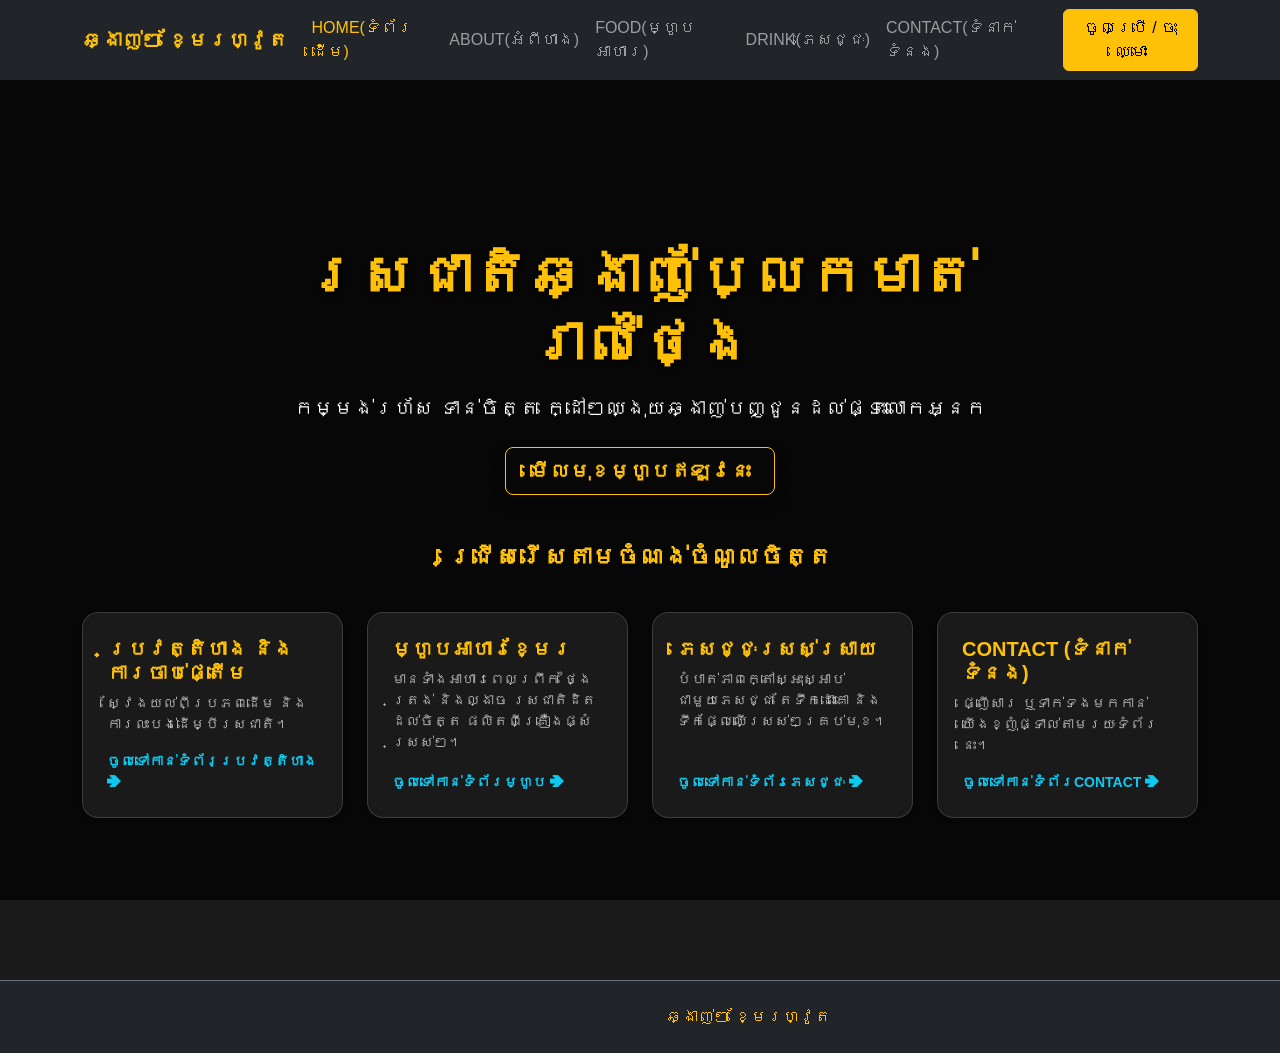
<file: index.html>
<!DOCTYPE html>
<html lang="km">
<head>
    <meta charset="UTF-8">
    <meta name="viewport" content="width=device-width, initial-scale=1.0">
    <title>ឆ្ងាញ់ៗ ខ្មែរហ្វូត - ទំព័រដើម</title>
    <link href="https://cdn.jsdelivr.net/npm/bootstrap@5.3.3/dist/css/bootstrap.min.css" rel="stylesheet">
    <link rel="stylesheet" href="style.css">
    
    <style>
        body {
            font-family: 'Khmer OS Battambang', 'Segoe UI', sans-serif;
            background-color: #1a1a1a; 
        }

        .home-hero-bg {
            background: linear-gradient(rgba(0, 0, 0, 0.75), rgba(0, 0, 0, 0.75)), 
                        url('https://images.unsplash.com/photo-1544025162-d76694265947?w=1600&q=80') no-repeat center center/cover;
            background-attachment: fixed;
            min-height: 100vh;
            display: flex;
            align-items: center;
        }

        .bg-home-transparent {
            background: rgba(255, 255, 255, 0.08) !important;
            border: 1px solid rgba(255, 255, 255, 0.15) !important;
            backdrop-filter: blur(5px);
            transition: transform 0.3s ease, background 0.3s ease;
        }

        .bg-home-transparent:hover {
            transform: translateY(-5px);
            background: rgba(255, 255, 255, 0.12) !important;
        }
        .active-orange {
            color: #ffc107 !important;
            font-weight: bold;
        }
    </style>
</head>
<body>

    <nav class="navbar navbar-expand-lg navbar-dark bg-dark sticky-top">
        <div class="container">
            <a class="navbar-brand fw-bold text-warning" href="index.html">ឆ្ងាញ់ៗ ខ្មែរហ្វូត</a>
            <button class="navbar-toggler" type="button" data-bs-toggle="collapse" data-bs-target="#navbarNav" aria-controls="navbarNav" aria-expanded="false" aria-label="Toggle navigation">
                <span class="navbar-toggler-icon"></span>
            </button>
            <div class="collapse navbar-collapse" id="navbarNav">
                <ul class="navbar-nav ms-auto align-items-lg-center">
                    <li class="nav-item">
                        <a class="nav-link active text-warning" href="index.html">HOME(ទំព័រដើម)</a>
                    </li>
                    <li class="nav-item">
                        <a class="nav-link" href="about.html">ABOUT(អំពីហាង)</a>
                    </li>
                    <li class="nav-item">
                        <a class="nav-link" href="food.html">FOOD(ម្ហូបអាហារ)</a>
                    </li>
                    <li class="nav-item">
                        <a class="nav-link" href="drink.html">DRINK(ភេសជ្ជៈ)</a>
                    </li>
                    <li class="nav-item me-lg-2">
                        <a class="nav-link" href="contact.html">CONTACT(ទំនាក់ទំនង)</a>
                    </li>
                    <li class="nav-item mt-2 mt-lg-0">
                        <a class="btn btn-warning w-100" href="auth.html">ចូលប្រើ / ចុះឈ្មោះ</a>
                    </li>
                </ul>
            </div>
        </div>
    </nav>

    <header class="home-hero-bg py-5 text-white">
        <div class="container">
            <div class="row justify-content-center text-center mb-5">
                <div class="col-lg-8">
                    <h1 class="display-4 fw-bold text-warning mb-3" style="text-shadow: 2px 2px 4px rgba(0, 0, 0, 0.8);">រសជាតិឆ្ងាញ់ប្លែកមាត់រាល់ថ្ងៃ</h1>
                    <p class="lead mb-4 opacity-90">កម្មង់រហ័ស ទាន់ចិត្ត ក្ដៅៗឈ្ងុយឆ្ងាញ់បញ្ជូនដល់ផ្ទះលោកអ្នក</p>
                    <a href="food.html" class="btn btn-outline-warning btn-lg px-4 fw-bold shadow">មើលមុខម្ហូបឥឡូវនេះ</a>
                </div>
            </div>

            <div class="row g-4 justify-content-center">
                <div class="col-12 text-center mb-2">
                    <h2 class="h4 text-warning fw-bold">ជ្រើសរើសតាមចំណង់ចំណូលចិត្ត</h2>
                </div>
                
                <div class="col-md-6 col-lg-3">
                    <div class="card h-100 bg-home-transparent text-white border-0 rounded-4 shadow-sm">
                        <div class="card-body d-flex flex-column justify-content-between p-4">
                            <div>
                                <h5 class="card-title text-warning fw-bold mb-2">ប្រវត្តិហាង និងការចាប់ផ្តើម</h5>
                                <p class="card-text small text-light opacity-75">ស្វែងយល់ពីប្រភពដើម និងការលះបង់ដើម្បីរសជាតិ។</p>
                            </div>
                            <a href="about.html" class="text-decoration-none text-info mt-3 fw-bold small">ចូលទៅកាន់ទំព័រប្រវត្តិហាង ➔</a>
                        </div>
                    </div>
                </div>

                <div class="col-md-6 col-lg-3">
                    <div class="card h-100 bg-home-transparent text-white border-0 rounded-4 shadow-sm">
                        <div class="card-body d-flex flex-column justify-content-between p-4">
                            <div>
                                <h5 class="card-title text-warning fw-bold mb-2">ម្ហូបអាហារខ្មែរ</h5>
                                <p class="card-text small text-light opacity-75">មានទាំងអាហារពេលព្រឹក ថ្ងៃត្រង់ និងល្ងាច រសជាតិដិតដល់ចិត្ត ផលិតពីគ្រឿងផ្សំស្រស់ៗ។</p>
                            </div>
                            <a href="food.html" class="text-decoration-none text-info mt-3 fw-bold small">ចូលទៅកាន់ទំព័រម្ហូប ➔</a>
                        </div>
                    </div>
                </div>

                <div class="col-md-6 col-lg-3">
                    <div class="card h-100 bg-home-transparent text-white border-0 rounded-4 shadow-sm">
                        <div class="card-body d-flex flex-column justify-content-between p-4">
                            <div>
                                <h5 class="card-title text-warning fw-bold mb-2">ភេសជ្ជៈស្រស់ស្រាយ</h5>
                                <p class="card-text small text-light opacity-75">បំបាត់ភាពក្តៅស្អុះស្អាប់ ជាមួយភេសជ្ជៈ តែទឹកដោះគោ និងទឹកផ្លែឈើស្រស់ៗគ្រប់មុខ។</p>
                            </div>
                            <a href="drink.html" class="text-decoration-none text-info mt-3 fw-bold small">ចូលទៅកាន់ទំព័រភេសជ្ជៈ ➔</a>
                        </div>
                    </div>
                </div>

                <div class="col-md-6 col-lg-3">
                    <div class="card h-100 bg-home-transparent text-white border-0 rounded-4 shadow-sm">
                        <div class="card-body d-flex flex-column justify-content-between p-4">
                            <div>
                                <h5 class="card-title text-warning fw-bold mb-2">CONTACT (ទំនាក់ទំនង)</h5>
                                <p class="card-text small text-light opacity-75">ផ្ញើសារ ឬទាក់ទងមកកាន់យើងខ្ញុំផ្ទាល់តាមរយៈទំព័រនេះ។</p>
                            </div>
                            <a href="contact.html" class="text-decoration-none text-info mt-3 fw-bold small">ចូលទៅកាន់ទំព័រCONTACT ➔</a>
                        </div>
                    </div>
                </div>

            </div>
        </div>
    </header>

    <footer class="bg-dark text-white text-center py-4 border-top border-secondary">
        <div class="container">
            <p class="mb-0 text-muted">&copy; ២០២៦ រក្សាសិទ្ធិដោយ <span class="text-warning">ឆ្ងាញ់ៗ ខ្មែរហ្វូត</span></p>
        </div>
    </footer>

    <script src="https://cdn.jsdelivr.net/npm/bootstrap@5.3.3/dist/js/bootstrap.bundle.min.js"></script>
</body>
</html>
</file>
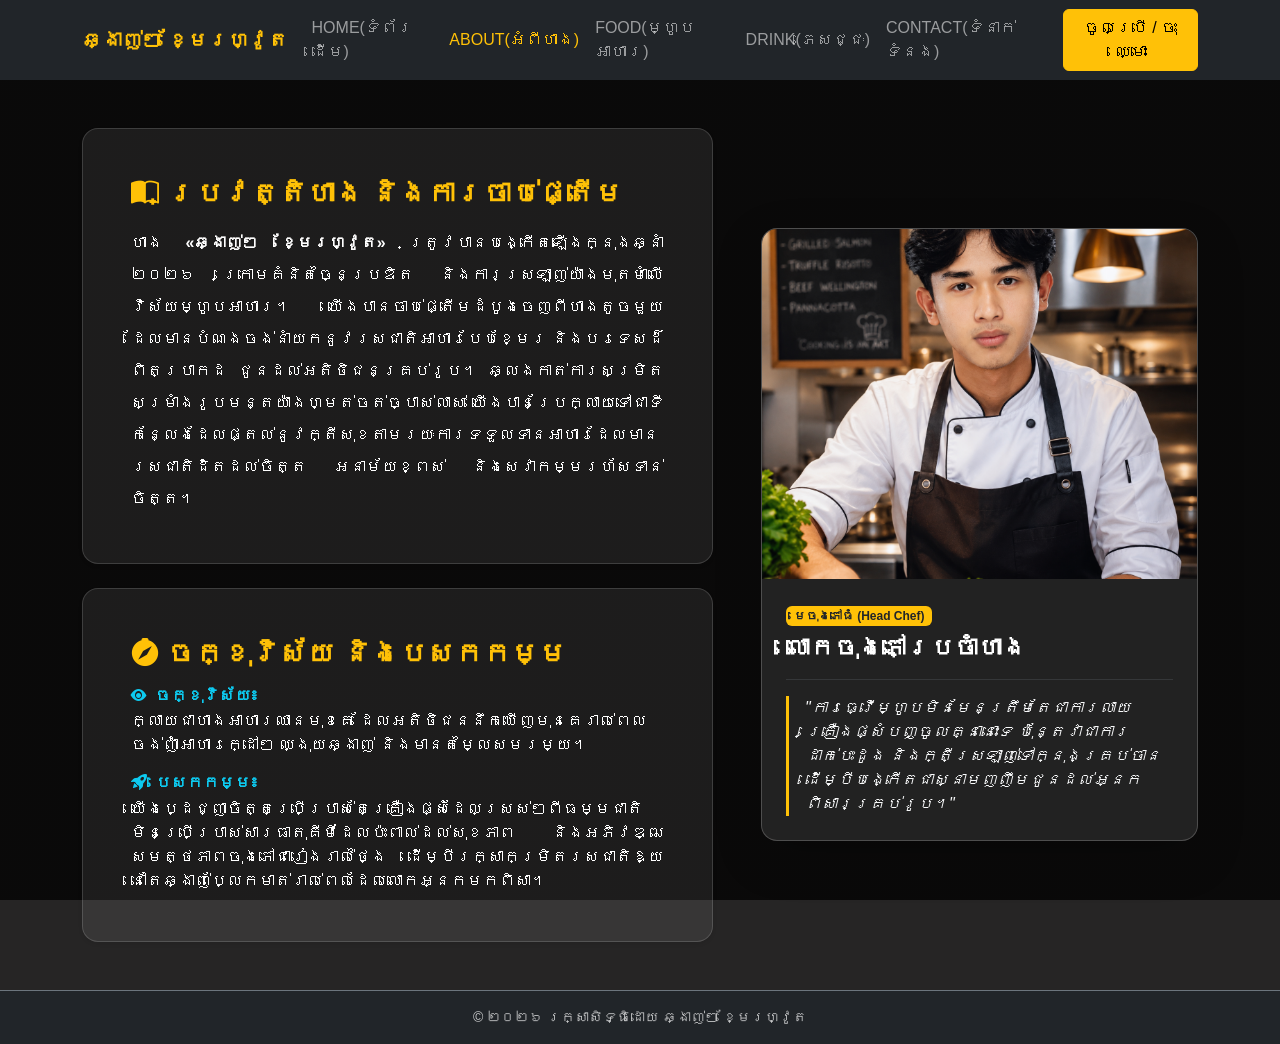
<file: about.html>
<!DOCTYPE html>
<html lang="km">
<head>
    <meta charset="UTF-8">
    <meta name="viewport" content="width=device-width, initial-scale=1.0">
    <title>អំពីយើង - ឆ្ងាញ់ៗ ហ្វូត</title>
    <link href="https://cdn.jsdelivr.net/npm/bootstrap@5.3.3/dist/css/bootstrap.min.css" rel="stylesheet">
    <link rel="stylesheet" href="https://cdn.jsdelivr.net/npm/bootstrap-icons@1.11.3/font/bootstrap-icons.min.css">
    <link rel="stylesheet" href="style.css">
    
    <style>
        body {
            font-family: 'Khmer OS Battambang', 'Segoe UI', sans-serif;
            background-color: rgb(38, 37, 37);
        }
        .active-orange {
            color: #ffc107 !important;
            font-weight: bold;
        }
        .about-hero {
            background: linear-gradient(rgba(0, 0, 0, 0.75), rgba(0, 0, 0, 0.75)), 
                        url('https://images.unsplash.com/photo-1544025162-d76694265947?w=1600&q=80') no-repeat center center/cover;
            background-attachment: fixed;
            min-height: 90vh;
            display: flex;
            align-items: center;
        }
        .bg-about-transparent {
            background: rgba(255, 255, 255, 0.08) !important;
            border: 1px solid rgba(255, 255, 255, 0.15) !important;
        }
        .chef-card-custom {
            background: rgba(255, 255, 255, 0.1) !important;
            border: 1px solid rgba(255, 255, 255, 0.2) !important;
            backdrop-filter: blur(5px);
            transition: transform 0.3s ease;
        }
        .chef-card-custom:hover {
            transform: translateY(-5px);
        }
        .chef-img-styled {
            width: 100%;
            max-height: 350px;
            object-fit: cover;
            border-radius: 12px 12px 0 0;
        }
    </style>
</head>
<body>

    <nav class="navbar navbar-expand-lg navbar-dark bg-dark sticky-top">
        <div class="container">
            <a class="navbar-brand fw-bold text-warning" href="index.html">ឆ្ងាញ់ៗ ខ្មែរហ្វូត</a>
            <button class="navbar-toggler" type="button" data-bs-toggle="collapse" data-bs-target="#navbarNav" aria-controls="navbarNav" aria-expanded="false" aria-label="Toggle navigation">
                <span class="navbar-toggler-icon"></span>
            </button>
            <div class="collapse navbar-collapse" id="navbarNav">
                <ul class="navbar-nav ms-auto align-items-lg-center">
                    <li class="nav-item">
                        <a class="nav-link " href="index.html">HOME(ទំព័រដើម)</a>
                    </li>
                    <li class="nav-item">
                        <a class="nav-link active text-warning" href="about.html">ABOUT(អំពីហាង)</a>
                    </li>
                    <li class="nav-item">
                        <a class="nav-link" href="food.html">FOOD(ម្ហូបអាហារ)</a>
                    </li>
                    <li class="nav-item">
                        <a class="nav-link" href="drink.html">DRINK(ភេសជ្ជៈ)</a>
                    </li>
                    <li class="nav-item me-lg-2">
                        <a class="nav-link" href="contact.html">CONTACT(ទំនាក់ទំនង)</a>
                    </li>
                    <li class="nav-item mt-2 mt-lg-0">
                        <a class="btn btn-warning w-100  " href="auth.html">ចូលប្រើ / ចុះឈ្មោះ</a>
                    </li>
                </ul>
            </div>
        </div>
    </nav>

    <div class="about-hero py-5 text-white">
        <div class="container">
            <div class="row g-5 align-items-center">
                
                <section class="col-lg-7">
                    <div class="card bg-about-transparent text-white p-4 p-md-5 mb-4 border-0 rounded-4 shadow-sm">
                        <h2 class="h3 fw-bold text-warning mb-3">
                            <i class="bi bi-book-half me-2"></i>ប្រវត្តិហាង និងការចាប់ផ្តើម
                        </h2>
                        <p class="mb-0 lh-lg opacity-90" style="text-align: justify;">
                            ហាង <strong>«ឆ្ងាញ់ៗ ខ្មែរហ្វូត»</strong> ត្រូវបានបង្កើតឡើងក្នុងឆ្នាំ ២០២៦ ក្រោមគំនិតច្នៃប្រឌិត និងការស្រឡាញ់យ៉ាងមុតមាំលើវិស័យម្ហូបអាហារ។ យើងបានចាប់ផ្តើមដំបូងចេញពីហាងតូចមួយ ដែលមានបំណងចង់នាំយកនូវរសជាតិអាហារបែបខ្មែរ និងបរទេសដ៏ពិតប្រាកដ ជូនដល់អតិថិជនគ្រប់រូប។ ឆ្លងកាត់ការសម្រិតសម្រាំងរូបមន្តយ៉ាងហ្មត់ចត់ច្បាស់លាស់ យើងបានប្រែក្លាយទៅជាទីកន្លែងដែលផ្តល់នូវក្តីសុខតាមរយៈការទទួលទានអាហារដែលមានរសជាតិដិតដល់ចិត្ត អនាម័យខ្ពស់ និងសេវាកម្មរហ័សទាន់ចិត្ត។
                        </p>
                    </div>

                    <div class="card bg-about-transparent text-white p-4 p-md-5 border-0 rounded-4 shadow-sm">
                        <h2 class="h3 fw-bold text-warning mb-3">
                            <i class="bi bi-compass-fill me-2"></i>ចក្ខុវិស័យ និងបេសកកម្ម
                        </h2>
                        <div class="mb-3">
                            <h4 class="h6 fw-bold text-info mb-1"><i class="bi bi-eye-fill me-1"></i> ចក្ខុវិស័យ៖</h4>
                            <p class="mb-0 opacity-90">ក្លាយជាហាងអាហារឈានមុខគេ ដែលអតិថិជននឹកឃើញមុនគេរាល់ពេលចង់ញ៉ាំអាហារក្ដៅៗ ឈ្ងុយឆ្ងាញ់ និងមានតម្លៃសមរម្យ។</p>
                        </div>
                        <div>
                            <h4 class="h6 fw-bold text-info mb-1"><i class="bi bi-rocket-takeoff-fill me-1"></i> បេសកកម្ម៖</h4>
                            <p class="mb-0 opacity-90" style="text-align: justify;">យើងប្ដេជ្ញាចិត្តប្រើប្រាស់តែគ្រឿងផ្សំដែលស្រស់ៗពីធម្មជាតិ មិនប្រើប្រាស់សារធាតុគីមីដែលប៉ះពាល់ដល់សុខភាព និងអភិវឌ្ឍសមត្ថភាពចុងភៅជារៀងរាល់ថ្ងៃ ដើម្បីរក្សាកម្រិតរសជាតិឱ្យនៅតែឆ្ងាញ់ប្លែកមាត់រាល់ពេលដែលលោកអ្នកមកពិសា។</p>
                        </div>
                    </div>
                </section>

                <section class="col-lg-5">
                    <div class="card chef-card-custom border-0 rounded-4 shadow-lg overflow-hidden text-white">
                        <img src="imageabout/chef.png" alt="មេចុងភៅធំ ឆ្ងាញ់ៗ ហ្វូត" class="chef-img-styled">
                        
                        <div class="card-body p-4 text-center text-sm-start">
                            <span class="badge bg-warning text-dark fw-bold mb-2">មេចុងភៅធំ (Head Chef)</span>
                            <h3 class="h4 fw-bold text-white mb-3">លោកចុងភៅប្រចាំហាង</h3>
                            
                            <hr class="border-secondary my-3">
                            
                            <p class="card-text fs-6 text-light fst-italic opacity-90 lh-base position-relative ps-3 border-start border-warning border-3">
                                "ការធ្វើម្ហូបមិនមែនត្រឹមតែជាការលាយគ្រឿងផ្សំបញ្ចូលគ្នានោះទេ ប៉ុន្តែវាជាការដាក់បេះដូង និងក្តីស្រឡាញ់ទៅក្នុងគ្រប់ចាន ដើម្បីបង្កើតជាស្នាមញញឹមជូនដល់អ្នកពិសារគ្រប់រូប។"
                            </p>
                        </div>
                    </div>
                </section>

            </div>
        </div>
    </div>

    <footer class="bg-dark text-white text-center py-3 border-top border-secondary">
        <div class="container">
            <p class="mb-0 small opacity-75">&copy; ២០២៦ រក្សាសិទ្ធិដោយ ឆ្ងាញ់ៗ ខ្មែរហ្វូត</p>
        </div>
    </footer>

    <script src="https://cdn.jsdelivr.net/npm/bootstrap@5.3.3/dist/js/bootstrap.bundle.min.js"></script>
</body>
</html>
</file>
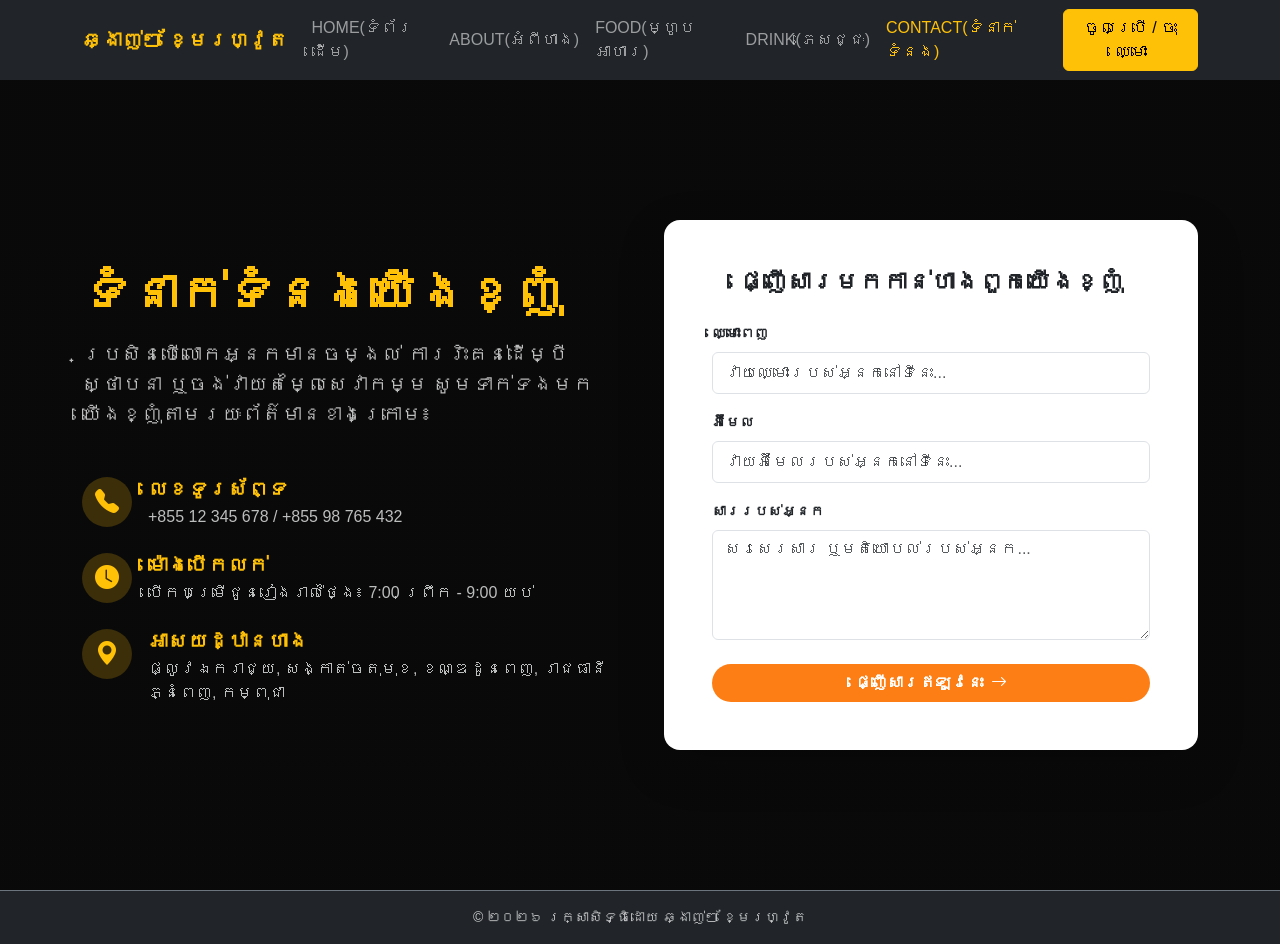
<file: contact.html>
<!DOCTYPE html>
<html lang="km">
<head>
    <meta charset="UTF-8">
    <meta name="viewport" content="width=device-width, initial-scale=1.0">
    <title>ទំនាក់ទំនង - ឆ្ងាញ់ៗ ហ្វូត</title>
    <link href="https://cdn.jsdelivr.net/npm/bootstrap@5.3.3/dist/css/bootstrap.min.css" rel="stylesheet">
    <link rel="stylesheet" href="https://cdn.jsdelivr.net/npm/bootstrap-icons@1.11.3/font/bootstrap-icons.min.css">
    <link rel="stylesheet" href="style.css">
    
    <style>
        body {
            font-family: 'Kantumruy Pro', 'Hanuman', sans-serif;
            background-color: rgb(38, 37, 37); 
        }
        .active-orange {
            color: #ffc107 !important;
            font-weight: bold;
        }

        .contact-hero {
            background: linear-gradient(rgba(0, 0, 0, 0.75), rgba(0, 0, 0, 0.75)), 
                        url('https://images.unsplash.com/photo-1544025162-d76694265947?w=1600&q=80') no-repeat center center/cover;
            background-attachment: fixed;
            min-height: 90vh;
            display: flex;
            align-items: center;
        }
        
        .btn-submit-form {
            background-color: #fd7e14;
            color: white;
            transition: all 0.3s ease;
        }
        .btn-submit-form:hover {
            background-color: #e8590c;
            color: white;
            transform: translateY(-2px);
            box-shadow: 0 5px 15px rgba(253, 126, 20, 0.4);
        }
        
        .info-icon-box {
            width: 50px;
            height: 50px;
            background-color: rgba(255, 193, 7, 0.2);
            color: #ffc107;
            display: flex;
            align-items: center;
            justify-content: center;
            border-radius: 50%;
            font-size: 1.5rem;
        }
    </style>
</head>
<body>

  
    <nav class="navbar navbar-expand-lg navbar-dark bg-dark sticky-top">
        <div class="container">
            <a class="navbar-brand fw-bold text-warning" href="index.html">ឆ្ងាញ់ៗ ខ្មែរហ្វូត</a>
            <button class="navbar-toggler" type="button" data-bs-toggle="collapse" data-bs-target="#navbarNav" aria-controls="navbarNav" aria-expanded="false" aria-label="Toggle navigation">
                <span class="navbar-toggler-icon"></span>
            </button>
            <div class="collapse navbar-collapse" id="navbarNav">
                <ul class="navbar-nav ms-auto align-items-lg-center">
                    <li class="nav-item">
                        <a class="nav-link" href="index.html">HOME(ទំព័រដើម)</a>
                    </li>
                    <li class="nav-item">
                        <a class="nav-link" href="about.html">ABOUT(អំពីហាង)</a>
                    </li>
                    <li class="nav-item">
                        <a class="nav-link" href="food.html">FOOD(ម្ហូបអាហារ)</a>
                    </li>
                    <li class="nav-item">
                        <a class="nav-link" href="drink.html">DRINK(ភេសជ្ជៈ)</a>
                    </li>
                    <li class="nav-item me-lg-2">
                        <a class="nav-link  active text-warning" href="contact.html">CONTACT(ទំនាក់ទំនង)</a>
                    </li>
                    <li class="nav-item mt-2 mt-lg-0">
                        <a class="btn btn-warning w-100" href="auth.html">ចូលប្រើ / ចុះឈ្មោះ</a>
                    </li>
                </ul>
            </div>
        </div>
    </nav>

    <div class="contact-hero py-5 text-white">
        <div class="container">
            <div class="row g-5 align-items-center">
                
                <section class="col-lg-6">
                    <div class="mb-5">
                        <h1 class="display-5 fw-bold text-warning mb-3">ទំនាក់ទំនងយើងខ្ញុំ</h1>
                        <p class="lead text-light opacity-75">ប្រសិនបើលោកអ្នកមានចម្ងល់ ការរិះគន់ដើម្បីស្ថាបនា ឬចង់វាយតម្លៃសេវាកម្ម សូមទាក់ទងមកយើងខ្ញុំតាមរយៈព័ត៌មានខាងក្រោម៖</p>
                    </div>

                    <div class="d-flex flex-column gap-4">
                        <div class="d-flex align-items-start gap-3">
                            <div class="info-icon-box flex-shrink-0">
                                <i class="bi bi-telephone-fill"></i>
                            </div>
                            <div>
                                <h3 class="h5 fw-bold text-warning mb-1">លេខទូរស័ព្ទ</h3>
                                <p class="mb-0 text-light opacity-75">+855 12 345 678 / +855 98 765 432</p>
                            </div>
                        </div>

                        <div class="d-flex align-items-start gap-3">
                            <div class="info-icon-box flex-shrink-0">
                                <i class="bi bi-clock-fill"></i>
                            </div>
                            <div>
                                <h3 class="h5 fw-bold text-warning mb-1">ម៉ោងបើកលក់</h3>
                                <p class="mb-0 text-light opacity-75">បើកបម្រើជូនរៀងរាល់ថ្ងៃ៖ 7:00 ព្រឹក - 9:00 យប់</p>
                            </div>
                        </div>

                        <div class="d-flex align-items-start gap-3">
                            <div class="info-icon-box flex-shrink-0">
                                <i class="bi bi-geo-alt-fill"></i>
                            </div>
                            <div>
                                <h3 class="h5 fw-bold text-warning mb-1">អាសយដ្ឋានហាង</h3>
                                <p class="mb-0 text-light opacity-75">ផ្លូវឯករាជ្យ, សង្កាត់ចតុមុខ, ខណ្ឌដូនពេញ, រាជធានីភ្នំពេញ, កម្ពុជា</p>
                            </div>
                        </div>
                    </div>
                </section>

                <section class="col-lg-6">
                    <div class="card bg-white text-dark shadow-lg p-4 p-sm-5 border-0 rounded-4">
                        <h2 class="h4 fw-bold mb-4 text-center text-dark">ផ្ញើសារមកកាន់ហាងពួកយើងខ្ញុំ</h2>
                        
                        <form action="#">
                            <div class="mb-3">
                                <label for="name" class="form-label small fw-bold">ឈ្មោះពេញ</label>
                                <input type="text" class="form-control py-2" id="name" placeholder="វាយឈ្មោះរបស់អ្នកនៅទីនេះ..." required>
                            </div>

                            <div class="mb-3">
                                <label for="email" class="form-label small fw-bold">អ៊ីមែល</label>
                                <input type="email" class="form-control py-2" id="email" placeholder="វាយអ៊ីមែលរបស់អ្នកនៅទីនេះ..." required>
                            </div>

                            <div class="mb-4">
                                <label for="message" class="form-label small fw-bold">សាររបស់អ្នក</label>
                                <textarea class="form-control" id="message" rows="4" placeholder="សរសេរសារ ឬមតិយោបល់របស់អ្នក..." required></textarea>
                            </div>

                            <button type="submit" class="btn btn-submit-form w-100 py-2.5 fw-bold rounded-pill">
                                ផ្ញើសារឥឡូវនេះ <i class="bi bi-arrow-right ms-1"></i>
                            </button>
                        </form>
                    </div>
                </section>

            </div>
        </div>
    </div>

    <footer class="bg-dark text-white text-center py-3 border-top border-secondary">
        <div class="container">
            <p class="mb-0 small opacity-75">&copy; ២០២៦ រក្សាសិទ្ធិដោយ ឆ្ងាញ់ៗ ខ្មែរហ្វូត</p>
        </div>
    </footer>

    <script src="https://cdn.jsdelivr.net/npm/bootstrap@5.3.3/dist/js/bootstrap.bundle.min.js"></script>
</body>
</html>
</file>
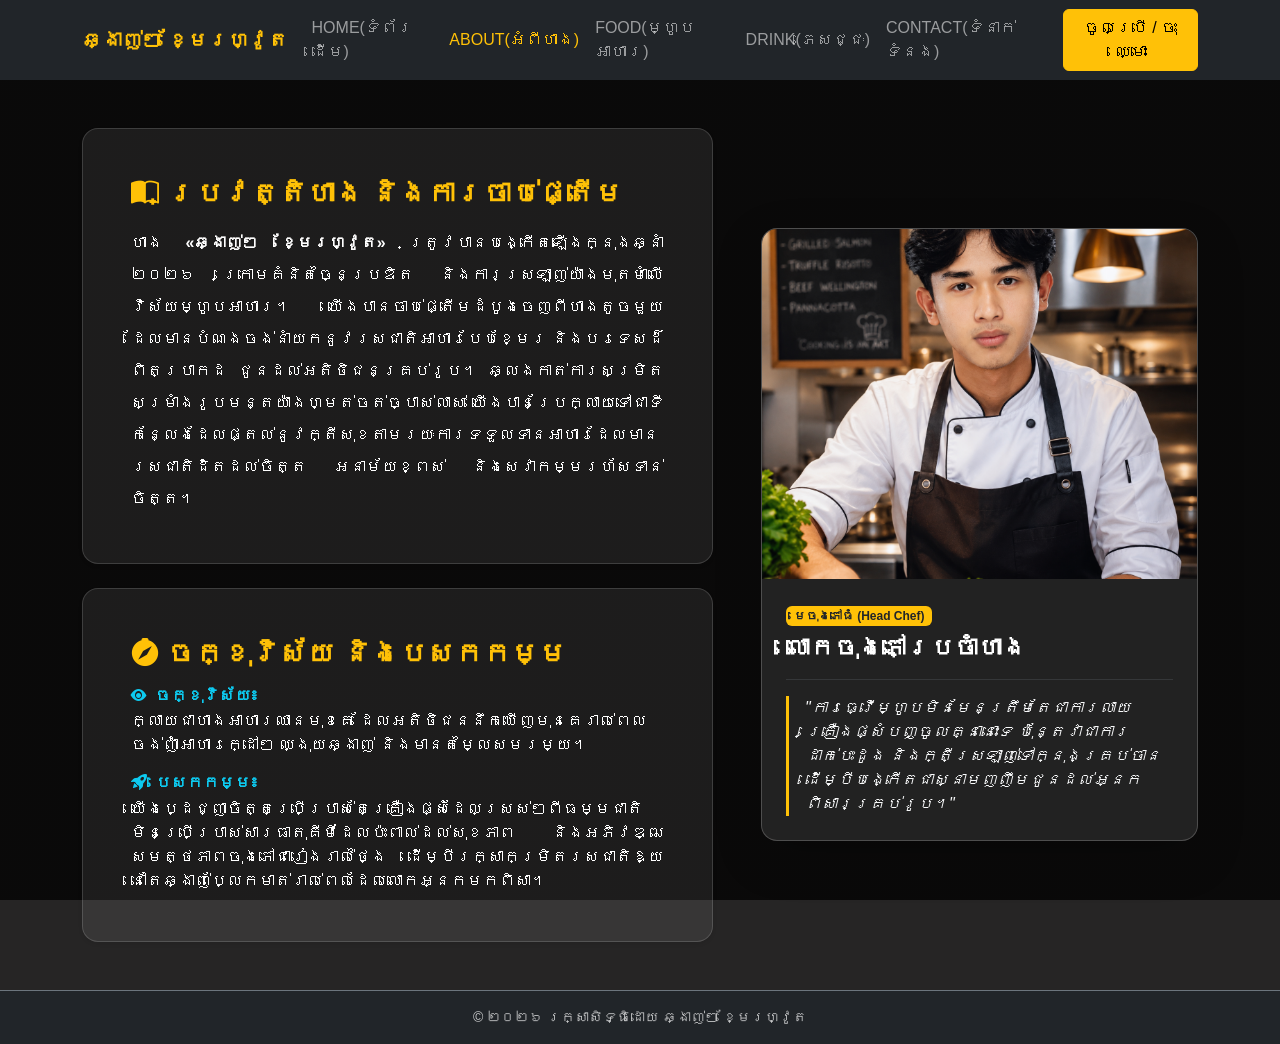
<file: Project/about.html>
<!DOCTYPE html>
<html lang="km">
<head>
    <meta charset="UTF-8">
    <meta name="viewport" content="width=device-width, initial-scale=1.0">
    <title>អំពីយើង - ឆ្ងាញ់ៗ ហ្វូត</title>
    <link href="https://cdn.jsdelivr.net/npm/bootstrap@5.3.3/dist/css/bootstrap.min.css" rel="stylesheet">
    <link rel="stylesheet" href="https://cdn.jsdelivr.net/npm/bootstrap-icons@1.11.3/font/bootstrap-icons.min.css">
    <link rel="stylesheet" href="style.css">
    
    <style>
        body {
            font-family: 'Khmer OS Battambang', 'Segoe UI', sans-serif;
            background-color: rgb(38, 37, 37);
        }
        .active-orange {
            color: #ffc107 !important;
            font-weight: bold;
        }
        /* កំណត់ទម្រង់ផ្ទៃខាងក្រោយ Hero Section */
        .about-hero {
            background: linear-gradient(rgba(0, 0, 0, 0.75), rgba(0, 0, 0, 0.75)), 
                        url('https://images.unsplash.com/photo-1544025162-d76694265947?w=1600&q=80') no-repeat center center/cover;
            background-attachment: fixed;
            min-height: 90vh;
            display: flex;
            align-items: center;
        }
        /* Custom ស្ទីលសម្រាប់ប្រអប់ព័ត៌មានស្រអាប់ (Glassmorphism Effect) */
        .bg-about-transparent {
            background: rgba(255, 255, 255, 0.08) !important;
            border: 1px solid rgba(255, 255, 255, 0.15) !important;
        }
        /* Custom ស្ទីលលើកាតរបស់មេចុងភៅ */
        .chef-card-custom {
            background: rgba(255, 255, 255, 0.1) !important;
            border: 1px solid rgba(255, 255, 255, 0.2) !important;
            backdrop-filter: blur(5px);
            transition: transform 0.3s ease;
        }
        .chef-card-custom:hover {
            transform: translateY(-5px);
        }
        .chef-img-styled {
            width: 100%;
            max-height: 350px;
            object-fit: cover;
            border-radius: 12px 12px 0 0;
        }
    </style>
</head>
<body>

    <nav class="navbar navbar-expand-lg navbar-dark bg-dark sticky-top">
        <div class="container">
            <a class="navbar-brand fw-bold text-warning" href="home.html">ឆ្ងាញ់ៗ ខ្មែរហ្វូត</a>
            <button class="navbar-toggler" type="button" data-bs-toggle="collapse" data-bs-target="#navbarNav" aria-controls="navbarNav" aria-expanded="false" aria-label="Toggle navigation">
                <span class="navbar-toggler-icon"></span>
            </button>
            <div class="collapse navbar-collapse" id="navbarNav">
                <ul class="navbar-nav ms-auto align-items-lg-center">
                    <li class="nav-item">
                        <a class="nav-link " href="home.html">HOME(ទំព័រដើម)</a>
                    </li>
                    <li class="nav-item">
                        <a class="nav-link active text-warning" href="about.html">ABOUT(អំពីហាង)</a>
                    </li>
                    <li class="nav-item">
                        <a class="nav-link" href="food.html">FOOD(ម្ហូបអាហារ)</a>
                    </li>
                    <li class="nav-item">
                        <a class="nav-link" href="drink.html">DRINK(ភេសជ្ជៈ)</a>
                    </li>
                    <li class="nav-item me-lg-2">
                        <a class="nav-link" href="contact.html">CONTACT(ទំនាក់ទំនង)</a>
                    </li>
                    <li class="nav-item mt-2 mt-lg-0">
                        <a class="btn btn-warning w-100  " href="auth.html">ចូលប្រើ / ចុះឈ្មោះ</a>
                    </li>
                </ul>
            </div>
        </div>
    </nav>

    <div class="about-hero py-5 text-white">
        <div class="container">
            <div class="row g-5 align-items-center">
                
                <section class="col-lg-7">
                    <div class="card bg-about-transparent text-white p-4 p-md-5 mb-4 border-0 rounded-4 shadow-sm">
                        <h2 class="h3 fw-bold text-warning mb-3">
                            <i class="bi bi-book-half me-2"></i>ប្រវត្តិហាង និងការចាប់ផ្តើម
                        </h2>
                        <p class="mb-0 lh-lg opacity-90" style="text-align: justify;">
                            ហាង <strong>«ឆ្ងាញ់ៗ ខ្មែរហ្វូត»</strong> ត្រូវបានបង្កើតឡើងក្នុងឆ្នាំ ២០២៦ ក្រោមគំនិតច្នៃប្រឌិត និងការស្រឡាញ់យ៉ាងមុតមាំលើវិស័យម្ហូបអាហារ។ យើងបានចាប់ផ្តើមដំបូងចេញពីហាងតូចមួយ ដែលមានបំណងចង់នាំយកនូវរសជាតិអាហារបែបខ្មែរ និងបរទេសដ៏ពិតប្រាកដ ជូនដល់អតិថិជនគ្រប់រូប។ ឆ្លងកាត់ការសម្រិតសម្រាំងរូបមន្តយ៉ាងហ្មត់ចត់ច្បាស់លាស់ យើងបានប្រែក្លាយទៅជាទីកន្លែងដែលផ្តល់នូវក្តីសុខតាមរយៈការទទួលទានអាហារដែលមានរសជាតិដិតដល់ចិត្ត អនាម័យខ្ពស់ និងសេវាកម្មរហ័សទាន់ចិត្ត។
                        </p>
                    </div>

                    <div class="card bg-about-transparent text-white p-4 p-md-5 border-0 rounded-4 shadow-sm">
                        <h2 class="h3 fw-bold text-warning mb-3">
                            <i class="bi bi-compass-fill me-2"></i>ចក្ខុវិស័យ និងបេសកកម្ម
                        </h2>
                        <div class="mb-3">
                            <h4 class="h6 fw-bold text-info mb-1"><i class="bi bi-eye-fill me-1"></i> ចក្ខុវិស័យ៖</h4>
                            <p class="mb-0 opacity-90">ក្លាយជាហាងអាហារឈានមុខគេ ដែលអតិថិជននឹកឃើញមុនគេរាល់ពេលចង់ញ៉ាំអាហារក្ដៅៗ ឈ្ងុយឆ្ងាញ់ និងមានតម្លៃសមរម្យ។</p>
                        </div>
                        <div>
                            <h4 class="h6 fw-bold text-info mb-1"><i class="bi bi-rocket-takeoff-fill me-1"></i> បេសកកម្ម៖</h4>
                            <p class="mb-0 opacity-90" style="text-align: justify;">យើងប្ដេជ្ញាចិត្តប្រើប្រាស់តែគ្រឿងផ្សំដែលស្រស់ៗពីធម្មជាតិ មិនប្រើប្រាស់សារធាតុគីមីដែលប៉ះពាល់ដល់សុខភាព និងអភិវឌ្ឍសមត្ថភាពចុងភៅជារៀងរាល់ថ្ងៃ ដើម្បីរក្សាកម្រិតរសជាតិឱ្យនៅតែឆ្ងាញ់ប្លែកមាត់រាល់ពេលដែលលោកអ្នកមកពិសា។</p>
                        </div>
                    </div>
                </section>

                <section class="col-lg-5">
                    <div class="card chef-card-custom border-0 rounded-4 shadow-lg overflow-hidden text-white">
                        <img src="imageabout/chef.png" alt="មេចុងភៅធំ ឆ្ងាញ់ៗ ហ្វូត" class="chef-img-styled">
                        
                        <div class="card-body p-4 text-center text-sm-start">
                            <span class="badge bg-warning text-dark fw-bold mb-2">មេចុងភៅធំ (Head Chef)</span>
                            <h3 class="h4 fw-bold text-white mb-3">លោកចុងភៅប្រចាំហាង</h3>
                            
                            <hr class="border-secondary my-3">
                            
                            <p class="card-text fs-6 text-light fst-italic opacity-90 lh-base position-relative ps-3 border-start border-warning border-3">
                                "ការធ្វើម្ហូបមិនមែនត្រឹមតែជាការលាយគ្រឿងផ្សំបញ្ចូលគ្នានោះទេ ប៉ុន្តែវាជាការដាក់បេះដូង និងក្តីស្រឡាញ់ទៅក្នុងគ្រប់ចាន ដើម្បីបង្កើតជាស្នាមញញឹមជូនដល់អ្នកពិសារគ្រប់រូប។"
                            </p>
                        </div>
                    </div>
                </section>

            </div>
        </div>
    </div>

    <footer class="bg-dark text-white text-center py-3 border-top border-secondary">
        <div class="container">
            <p class="mb-0 small opacity-75">&copy; ២០២៦ រក្សាសិទ្ធិដោយ ឆ្ងាញ់ៗ ខ្មែរហ្វូត</p>
        </div>
    </footer>

    <script src="https://cdn.jsdelivr.net/npm/bootstrap@5.3.3/dist/js/bootstrap.bundle.min.js"></script>
</body>
</html>
</file>
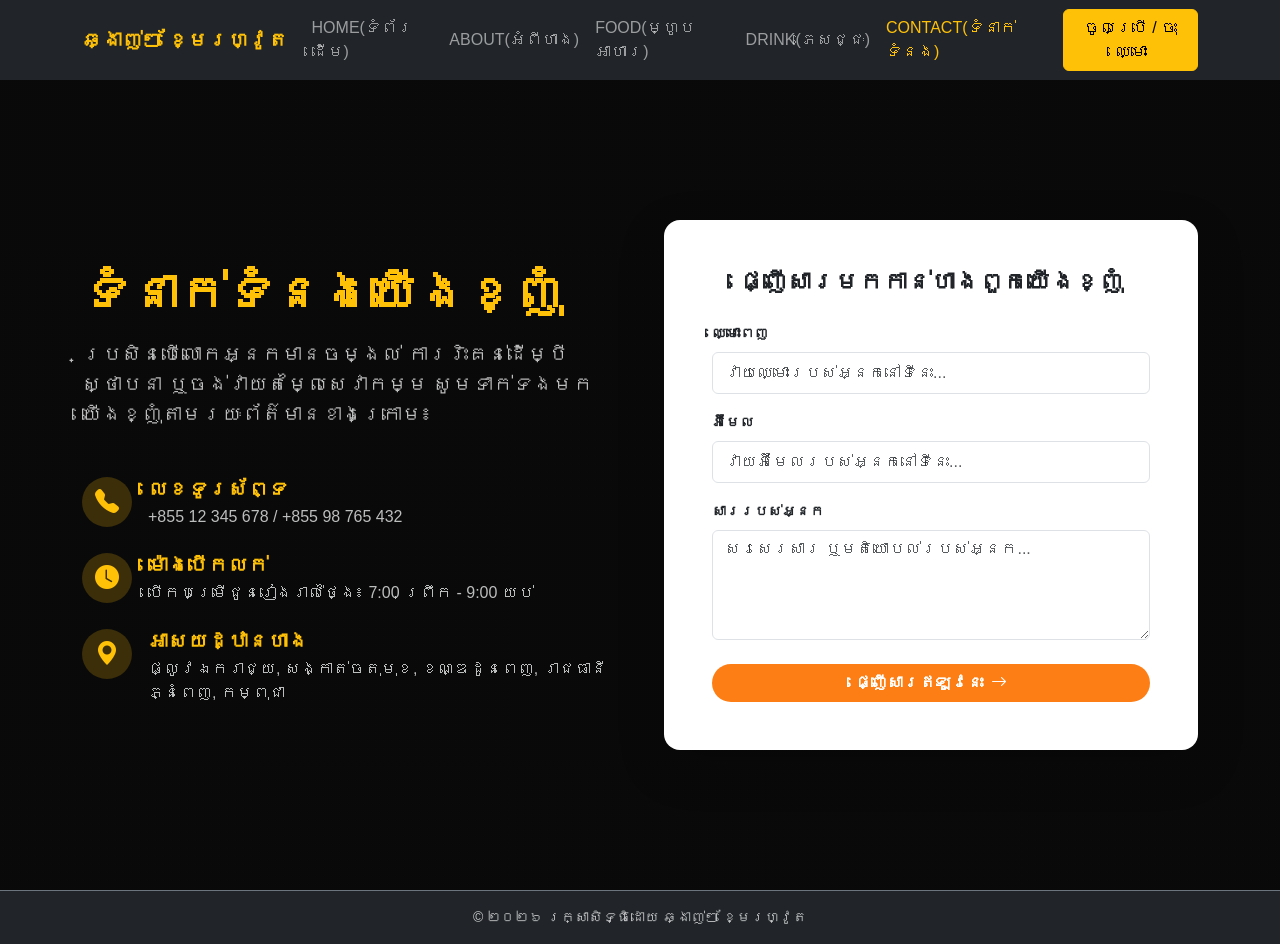
<file: Project/contact.html>
<!DOCTYPE html>
<html lang="km">
<head>
    <meta charset="UTF-8">
    <meta name="viewport" content="width=device-width, initial-scale=1.0">
    <title>ទំនាក់ទំនង - ឆ្ងាញ់ៗ ហ្វូត</title>
    <link href="https://cdn.jsdelivr.net/npm/bootstrap@5.3.3/dist/css/bootstrap.min.css" rel="stylesheet">
    <link rel="stylesheet" href="https://cdn.jsdelivr.net/npm/bootstrap-icons@1.11.3/font/bootstrap-icons.min.css">
    <link rel="stylesheet" href="style.css">
    
    <style>
        body {
            font-family: 'Kantumruy Pro', 'Hanuman', sans-serif;
            background-color: rgb(38, 37, 37); /* ប្តូរផ្ទៃខាងក្រោយទូទៅជាពណ៌ងងឹត */
        }
        .active-orange {
            color: #ffc107 !important;
            font-weight: bold;
        }
        
        /* Layout ផ្ទៃខាងក្រោយដូចទៅនឹងទំព័រ About ទាំងស្រុង */
        .contact-hero {
            background: linear-gradient(rgba(0, 0, 0, 0.75), rgba(0, 0, 0, 0.75)), 
                        url('https://images.unsplash.com/photo-1544025162-d76694265947?w=1600&q=80') no-repeat center center/cover;
            background-attachment: fixed;
            min-height: 90vh;
            display: flex;
            align-items: center;
        }
        
        /* ប៊ូតុងផ្ញើសារពណ៌ក្រូច និងមាន Hover Effect ស្អាត */
        .btn-submit-form {
            background-color: #fd7e14;
            color: white;
            transition: all 0.3s ease;
        }
        .btn-submit-form:hover {
            background-color: #e8590c;
            color: white;
            transform: translateY(-2px);
            box-shadow: 0 5px 15px rgba(253, 126, 20, 0.4);
        }
        
        /* រង្វង់ជុំវិញ Icon ព័ត៌មានទំនាក់ទំនង */
        .info-icon-box {
            width: 50px;
            height: 50px;
            background-color: rgba(255, 193, 7, 0.2);
            color: #ffc107;
            display: flex;
            align-items: center;
            justify-content: center;
            border-radius: 50%;
            font-size: 1.5rem;
        }
    </style>
</head>
<body>

  
    <nav class="navbar navbar-expand-lg navbar-dark bg-dark sticky-top">
        <div class="container">
            <a class="navbar-brand fw-bold text-warning" href="home.html">ឆ្ងាញ់ៗ ខ្មែរហ្វូត</a>
            <button class="navbar-toggler" type="button" data-bs-toggle="collapse" data-bs-target="#navbarNav" aria-controls="navbarNav" aria-expanded="false" aria-label="Toggle navigation">
                <span class="navbar-toggler-icon"></span>
            </button>
            <div class="collapse navbar-collapse" id="navbarNav">
                <ul class="navbar-nav ms-auto align-items-lg-center">
                    <li class="nav-item">
                        <a class="nav-link" href="home.html">HOME(ទំព័រដើម)</a>
                    </li>
                    <li class="nav-item">
                        <a class="nav-link" href="about.html">ABOUT(អំពីហាង)</a>
                    </li>
                    <li class="nav-item">
                        <a class="nav-link" href="food.html">FOOD(ម្ហូបអាហារ)</a>
                    </li>
                    <li class="nav-item">
                        <a class="nav-link" href="drink.html">DRINK(ភេសជ្ជៈ)</a>
                    </li>
                    <li class="nav-item me-lg-2">
                        <a class="nav-link  active text-warning" href="contact.html">CONTACT(ទំនាក់ទំនង)</a>
                    </li>
                    <li class="nav-item mt-2 mt-lg-0">
                        <a class="btn btn-warning w-100" href="auth.html">ចូលប្រើ / ចុះឈ្មោះ</a>
                    </li>
                </ul>
            </div>
        </div>
    </nav>

    <div class="contact-hero py-5 text-white">
        <div class="container">
            <div class="row g-5 align-items-center">
                
                <section class="col-lg-6">
                    <div class="mb-5">
                        <h1 class="display-5 fw-bold text-warning mb-3">ទំនាក់ទំនងយើងខ្ញុំ</h1>
                        <p class="lead text-light opacity-75">ប្រសិនបើលោកអ្នកមានចម្ងល់ ការរិះគន់ដើម្បីស្ថាបនា ឬចង់វាយតម្លៃសេវាកម្ម សូមទាក់ទងមកយើងខ្ញុំតាមរយៈព័ត៌មានខាងក្រោម៖</p>
                    </div>

                    <div class="d-flex flex-column gap-4">
                        <div class="d-flex align-items-start gap-3">
                            <div class="info-icon-box flex-shrink-0">
                                <i class="bi bi-telephone-fill"></i>
                            </div>
                            <div>
                                <h3 class="h5 fw-bold text-warning mb-1">លេខទូរស័ព្ទ</h3>
                                <p class="mb-0 text-light opacity-75">+855 12 345 678 / +855 98 765 432</p>
                            </div>
                        </div>

                        <div class="d-flex align-items-start gap-3">
                            <div class="info-icon-box flex-shrink-0">
                                <i class="bi bi-clock-fill"></i>
                            </div>
                            <div>
                                <h3 class="h5 fw-bold text-warning mb-1">ម៉ោងបើកលក់</h3>
                                <p class="mb-0 text-light opacity-75">បើកបម្រើជូនរៀងរាល់ថ្ងៃ៖ 7:00 ព្រឹក - 9:00 យប់</p>
                            </div>
                        </div>

                        <div class="d-flex align-items-start gap-3">
                            <div class="info-icon-box flex-shrink-0">
                                <i class="bi bi-geo-alt-fill"></i>
                            </div>
                            <div>
                                <h3 class="h5 fw-bold text-warning mb-1">អាសយដ្ឋានហាង</h3>
                                <p class="mb-0 text-light opacity-75">ផ្លូវឯករាជ្យ, សង្កាត់ចតុមុខ, ខណ្ឌដូនពេញ, រាជធានីភ្នំពេញ, កម្ពុជា</p>
                            </div>
                        </div>
                    </div>
                </section>

                <section class="col-lg-6">
                    <div class="card bg-white text-dark shadow-lg p-4 p-sm-5 border-0 rounded-4">
                        <h2 class="h4 fw-bold mb-4 text-center text-dark">ផ្ញើសារមកកាន់ហាងពួកយើងខ្ញុំ</h2>
                        
                        <form action="#">
                            <div class="mb-3">
                                <label for="name" class="form-label small fw-bold">ឈ្មោះពេញ</label>
                                <input type="text" class="form-control py-2" id="name" placeholder="វាយឈ្មោះរបស់អ្នកនៅទីនេះ..." required>
                            </div>

                            <div class="mb-3">
                                <label for="email" class="form-label small fw-bold">អ៊ីមែល</label>
                                <input type="email" class="form-control py-2" id="email" placeholder="វាយអ៊ីមែលរបស់អ្នកនៅទីនេះ..." required>
                            </div>

                            <div class="mb-4">
                                <label for="message" class="form-label small fw-bold">សាររបស់អ្នក</label>
                                <textarea class="form-control" id="message" rows="4" placeholder="សរសេរសារ ឬមតិយោបល់របស់អ្នក..." required></textarea>
                            </div>

                            <button type="submit" class="btn btn-submit-form w-100 py-2.5 fw-bold rounded-pill">
                                ផ្ញើសារឥឡូវនេះ <i class="bi bi-arrow-right ms-1"></i>
                            </button>
                        </form>
                    </div>
                </section>

            </div>
        </div>
    </div>

    <footer class="bg-dark text-white text-center py-3 border-top border-secondary">
        <div class="container">
            <p class="mb-0 small opacity-75">&copy; ២០២៦ រក្សាសិទ្ធិដោយ ឆ្ងាញ់ៗ ខ្មែរហ្វូត</p>
        </div>
    </footer>

    <script src="https://cdn.jsdelivr.net/npm/bootstrap@5.3.3/dist/js/bootstrap.bundle.min.js"></script>
</body>
</html>
</file>
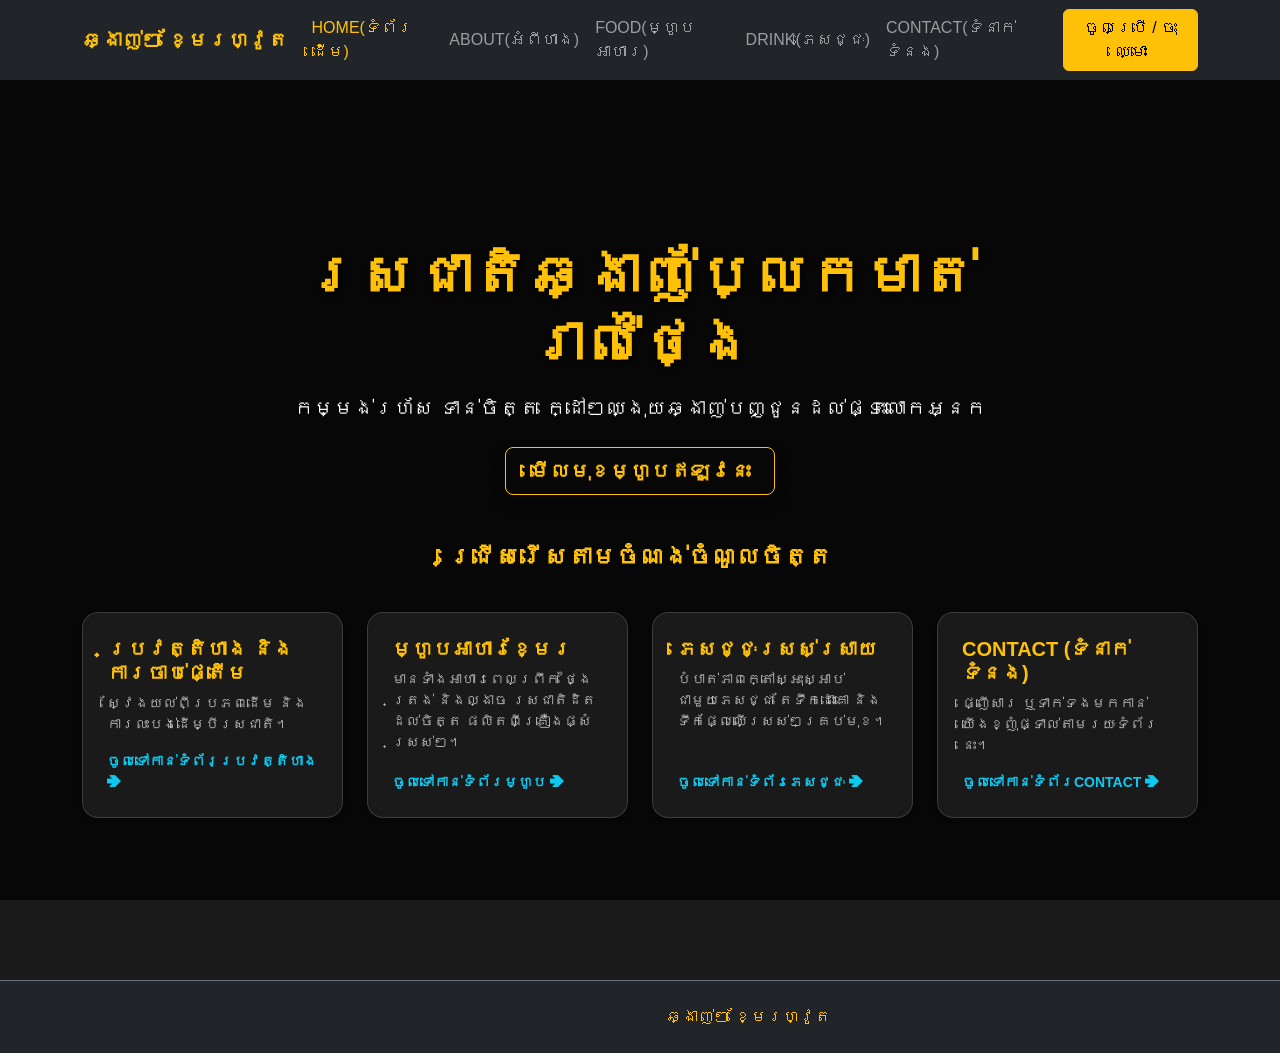
<file: Project/home.html>
<!DOCTYPE html>
<html lang="km">
<head>
    <meta charset="UTF-8">
    <meta name="viewport" content="width=device-width, initial-scale=1.0">
    <title>ឆ្ងាញ់ៗ ខ្មែរហ្វូត - ទំព័រដើម</title>
    <link href="https://cdn.jsdelivr.net/npm/bootstrap@5.3.3/dist/css/bootstrap.min.css" rel="stylesheet">
    <link rel="stylesheet" href="style.css">
    
    <style>
        body {
            font-family: 'Khmer OS Battambang', 'Segoe UI', sans-serif;
            background-color: #1a1a1a; /* ប្តូរផ្ទៃខាងក្រោយទូទៅជាពណ៌ងងឹត */
        }
        
        /* កំណត់ Background របស់ទំព័រដើមឱ្យដូចទំព័រ About */
        .home-hero-bg {
            background: linear-gradient(rgba(0, 0, 0, 0.75), rgba(0, 0, 0, 0.75)), 
                        url('https://images.unsplash.com/photo-1544025162-d76694265947?w=1600&q=80') no-repeat center center/cover;
            background-attachment: fixed;
            min-height: 100vh;
            display: flex;
            align-items: center;
        }

        /* ប្រអប់កាតថ្លាៗ (Glassmorphism) ដូចទំព័រ About */
        .bg-home-transparent {
            background: rgba(255, 255, 255, 0.08) !important;
            border: 1px solid rgba(255, 255, 255, 0.15) !important;
            backdrop-filter: blur(5px);
            transition: transform 0.3s ease, background 0.3s ease;
        }

        .bg-home-transparent:hover {
            transform: translateY(-5px);
            background: rgba(255, 255, 255, 0.12) !important;
        }

        /* ពណ៌អក្សរ និង Active Link */
        .active-orange {
            color: #ffc107 !important;
            font-weight: bold;
        }
    </style>
</head>
<body>

    <nav class="navbar navbar-expand-lg navbar-dark bg-dark sticky-top">
        <div class="container">
            <a class="navbar-brand fw-bold text-warning" href="home.html">ឆ្ងាញ់ៗ ខ្មែរហ្វូត</a>
            <button class="navbar-toggler" type="button" data-bs-toggle="collapse" data-bs-target="#navbarNav" aria-controls="navbarNav" aria-expanded="false" aria-label="Toggle navigation">
                <span class="navbar-toggler-icon"></span>
            </button>
            <div class="collapse navbar-collapse" id="navbarNav">
                <ul class="navbar-nav ms-auto align-items-lg-center">
                    <li class="nav-item">
                        <a class="nav-link active text-warning" href="home.html">HOME(ទំព័រដើម)</a>
                    </li>
                    <li class="nav-item">
                        <a class="nav-link" href="about.html">ABOUT(អំពីហាង)</a>
                    </li>
                    <li class="nav-item">
                        <a class="nav-link" href="food.html">FOOD(ម្ហូបអាហារ)</a>
                    </li>
                    <li class="nav-item">
                        <a class="nav-link" href="drink.html">DRINK(ភេសជ្ជៈ)</a>
                    </li>
                    <li class="nav-item me-lg-2">
                        <a class="nav-link" href="contact.html">CONTACT(ទំនាក់ទំនង)</a>
                    </li>
                    <li class="nav-item mt-2 mt-lg-0">
                        <a class="btn btn-warning w-100" href="auth.html">ចូលប្រើ / ចុះឈ្មោះ</a>
                    </li>
                </ul>
            </div>
        </div>
    </nav>

    <header class="home-hero-bg py-5 text-white">
        <div class="container">
            <div class="row justify-content-center text-center mb-5">
                <div class="col-lg-8">
                    <h1 class="display-4 fw-bold text-warning mb-3" style="text-shadow: 2px 2px 4px rgba(0, 0, 0, 0.8);">រសជាតិឆ្ងាញ់ប្លែកមាត់រាល់ថ្ងៃ</h1>
                    <p class="lead mb-4 opacity-90">កម្មង់រហ័ស ទាន់ចិត្ត ក្ដៅៗឈ្ងុយឆ្ងាញ់បញ្ជូនដល់ផ្ទះលោកអ្នក</p>
                    <a href="food.html" class="btn btn-outline-warning btn-lg px-4 fw-bold shadow">មើលមុខម្ហូបឥឡូវនេះ</a>
                </div>
            </div>

            <div class="row g-4 justify-content-center">
                <div class="col-12 text-center mb-2">
                    <h2 class="h4 text-warning fw-bold">ជ្រើសរើសតាមចំណង់ចំណូលចិត្ត</h2>
                </div>
                
                <div class="col-md-6 col-lg-3">
                    <div class="card h-100 bg-home-transparent text-white border-0 rounded-4 shadow-sm">
                        <div class="card-body d-flex flex-column justify-content-between p-4">
                            <div>
                                <h5 class="card-title text-warning fw-bold mb-2">ប្រវត្តិហាង និងការចាប់ផ្តើម</h5>
                                <p class="card-text small text-light opacity-75">ស្វែងយល់ពីប្រភពដើម និងការលះបង់ដើម្បីរសជាតិ។</p>
                            </div>
                            <a href="about.html" class="text-decoration-none text-info mt-3 fw-bold small">ចូលទៅកាន់ទំព័រប្រវត្តិហាង ➔</a>
                        </div>
                    </div>
                </div>

                <div class="col-md-6 col-lg-3">
                    <div class="card h-100 bg-home-transparent text-white border-0 rounded-4 shadow-sm">
                        <div class="card-body d-flex flex-column justify-content-between p-4">
                            <div>
                                <h5 class="card-title text-warning fw-bold mb-2">ម្ហូបអាហារខ្មែរ</h5>
                                <p class="card-text small text-light opacity-75">មានទាំងអាហារពេលព្រឹក ថ្ងៃត្រង់ និងល្ងាច រសជាតិដិតដល់ចិត្ត ផលិតពីគ្រឿងផ្សំស្រស់ៗ។</p>
                            </div>
                            <a href="food.html" class="text-decoration-none text-info mt-3 fw-bold small">ចូលទៅកាន់ទំព័រម្ហូប ➔</a>
                        </div>
                    </div>
                </div>

                <div class="col-md-6 col-lg-3">
                    <div class="card h-100 bg-home-transparent text-white border-0 rounded-4 shadow-sm">
                        <div class="card-body d-flex flex-column justify-content-between p-4">
                            <div>
                                <h5 class="card-title text-warning fw-bold mb-2">ភេសជ្ជៈស្រស់ស្រាយ</h5>
                                <p class="card-text small text-light opacity-75">បំបាត់ភាពក្តៅស្អុះស្អាប់ ជាមួយភេសជ្ជៈ តែទឹកដោះគោ និងទឹកផ្លែឈើស្រស់ៗគ្រប់មុខ។</p>
                            </div>
                            <a href="drink.html" class="text-decoration-none text-info mt-3 fw-bold small">ចូលទៅកាន់ទំព័រភេសជ្ជៈ ➔</a>
                        </div>
                    </div>
                </div>

                <div class="col-md-6 col-lg-3">
                    <div class="card h-100 bg-home-transparent text-white border-0 rounded-4 shadow-sm">
                        <div class="card-body d-flex flex-column justify-content-between p-4">
                            <div>
                                <h5 class="card-title text-warning fw-bold mb-2">CONTACT (ទំនាក់ទំនង)</h5>
                                <p class="card-text small text-light opacity-75">ផ្ញើសារ ឬទាក់ទងមកកាន់យើងខ្ញុំផ្ទាល់តាមរយៈទំព័រនេះ។</p>
                            </div>
                            <a href="contact.html" class="text-decoration-none text-info mt-3 fw-bold small">ចូលទៅកាន់ទំព័រCONTACT ➔</a>
                        </div>
                    </div>
                </div>

            </div>
        </div>
    </header>

    <footer class="bg-dark text-white text-center py-4 border-top border-secondary">
        <div class="container">
            <p class="mb-0 text-muted">&copy; ២០២៦ រក្សាសិទ្ធិដោយ <span class="text-warning">ឆ្ងាញ់ៗ ខ្មែរហ្វូត</span></p>
        </div>
    </footer>

    <script src="https://cdn.jsdelivr.net/npm/bootstrap@5.3.3/dist/js/bootstrap.bundle.min.js"></script>
</body>
</html>
</file>
<file: style.css>
body {
    font-family: 'Khmer OS Battambang', 'Kantumruy Pro', 'Segoe UI', sans-serif;
    background-color: #f8f9fa;
    color: #333;
}

.active-orange {
    color: #ffc107 !important; 
    font-weight: bold;
}

.btn-buy {
    background-color: #fd7e14;
    color: white;
    transition: all 0.3s ease;
}
.btn-buy:hover {
    background-color: #e8590c;
    color: white;
}

.card-img-container img {
    height: 220px;
    object-fit: cover;
    width: 100%;
    transition: transform 0.5s ease;
}
.card:hover .card-img-container img {
    transform: scale(1.05); 
}

.cart-floating {
    position: fixed;
    bottom: 25px;
    right: 25px;
    z-index: 1000;
}

.btn-login-pink {
    background-color: #d81b60;
    color: white;
}
.btn-login-pink:hover {
    background-color: #ad1457;
    color: white;
}
</file>
<file: Project/style.css>
body {
    font-family: 'Khmer OS Battambang', 'Kantumruy Pro', 'Segoe UI', sans-serif;
    background-color: #f8f9fa;
    color: #333;
}

.active-orange {
    color: #ffc107 !important; 
    font-weight: bold;
}

.btn-buy {
    background-color: #fd7e14;
    color: white;
    transition: all 0.3s ease;
}
.btn-buy:hover {
    background-color: #e8590c;
    color: white;
}

.card-img-container img {
    height: 220px;
    object-fit: cover;
    width: 100%;
    transition: transform 0.5s ease;
}
.card:hover .card-img-container img {
    transform: scale(1.05); 
}

.cart-floating {
    position: fixed;
    bottom: 25px;
    right: 25px;
    z-index: 1000;
}

.btn-login-pink {
    background-color: #d81b60;
    color: white;
}
.btn-login-pink:hover {
    background-color: #ad1457;
    color: white;
}
</file>
